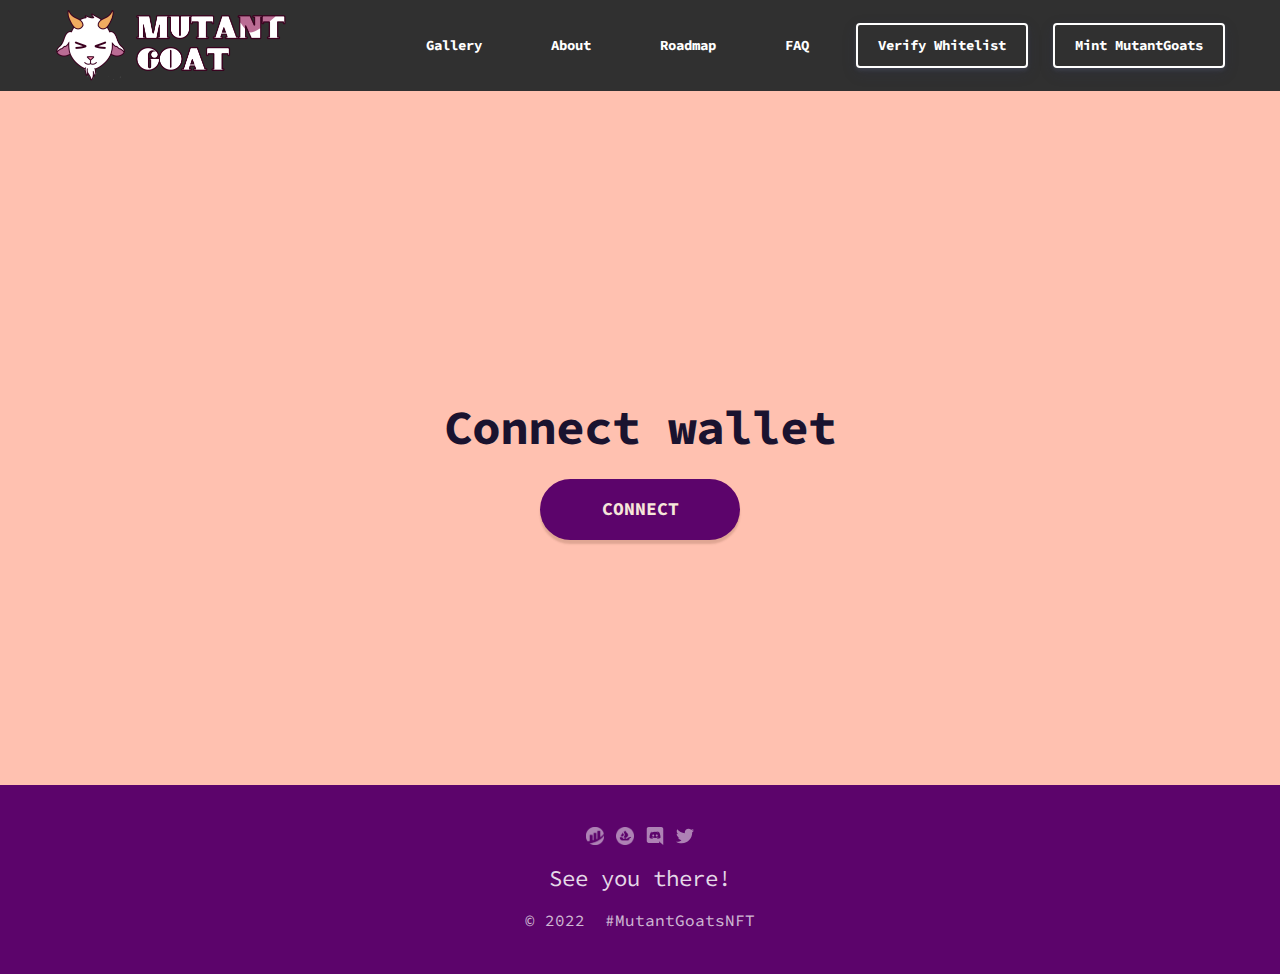
<file: mint.html>
<!DOCTYPE html>
<html class="style-purple-1  custom_fonts comps live_website" lang="">

<head>
    <meta charset="utf-8">
    <meta name="viewport" content="width=device-width, initial-scale=1">

    <link rel="stylesheet" href="static/css/main.css">
    <script src="static/js/main.js" defer></script>

    <link href="https://fonts.googleapis.com/css?family=Source+Code+Pro:400,700&display=swap" rel="stylesheet">


    <link rel="icon" type="image/png" href="https://ucarecdn.com/70969930-3c82-4a41-940b-6dae7b06343c/" sizes="16x16" />

    <meta property="og:type" content="website">

    <title>Mutant Goats NFT - MINT</title>
    <meta property="og:title" content="Mutant Goats NFT" />
    <meta name="twitter:title" content="Mutant Goats NFT" />


    <meta name="description" content="Mutant Goats NFT">
    <meta property="og:description" content="Mutant Goats NFT" />
    <meta name="twitter:description" content="Mutant Goats NFT" />

    <link href="/static/css/mint.css" rel="stylesheet">

    <link href="https://mutantgoats.com/" rel="canonical">
    <meta name="twitter:url" content="https://mutantgoats.com/">
    <meta property="og:url" content="https://mutantgoats.com/">


    <style>
        @font-face {
            font-family: mutantFont;
            src: url(static/css/fonts/Goat.ttf);
        }

        #header-29-306531 {
            height: 608px;
            background-image: url('static/img/slide1.png');
            background-size: cover;
        }

        #heading1 {
            font-family: mutantFont !important;
            color: #3D3D3D;
        }

        #subheading1 {
            font-family: mutantFont !important;
            color: #3D3D3D;
        }

        #slide2 {
            background-color: #04284c;
            height: 520px;
            background-image: url('static/img/slide2-desktop.jpg');
            background-size: contain;
            background-repeat: no-repeat;
        }

        @media screen and (min-width: 100px) and (max-width: 480px) {
            #header-29-306531 {
                background-image: url('static/img/Banner1-mobile.png');
                height: 508px;
            }

            #slide2 {
                background-image: url('static/img/Banner2-mobile.png');
            }
        }

        @media screen and (min-width: 480px) and (max-width: 768px) {
            #header-29-306531 {
                background-image: url('static/img/Banner1-mobile.png');
                height: 508px;
            }

            ##slide2 {
                background-image: url('static/img/Banner2-mobile.png');
            }
        }

        #demo {
            text-align: center;
            font-size: 20px;
            margin-top: 0px;
            display: flex;
            flex-wrap: nowrap;
            justify-content: space-between;
        }

        .countBOX {
            border: 1px solid black;
            border-radius: 10px;
            width: 20%;
            background-color: #303030;
            padding: 5px;
        }

        .countBOX span {
            font-size: 10px;
        }
    </style>

    <script>
        var countDownDate = new Date("Mar 30, 2022 09:00:00").getTime();
        // var countDownDate = new Date(Date.UTC(2022, 03, 30, 16, 00, 00)).getTime();

        // Update the count down every 1 second
        var x = setInterval(function () {

            // Get today's date and time
            var now = new Date().getTime();

            // Find the distance between now and the count down date
            var distance = countDownDate - now;

            // Time calculations for days, hours, minutes and seconds
            var days = Math.floor(distance / (1000 * 60 * 60 * 24));
            var hours = Math.floor((distance % (1000 * 60 * 60 * 24)) / (1000 * 60 * 60));
            var minutes = Math.floor((distance % (1000 * 60 * 60)) / (1000 * 60));
            var seconds = Math.floor((distance % (1000 * 60)) / 1000);

            // Output the result in an element with id="demo"
            document.getElementById("demo").innerHTML =
                "<div class=\"countBOX\">" + days + "<br><span>Days</span> " + "</div>" +
                "<div class=\"countBOX\">" + hours + "<br><span>Hours</span> " + "</div>" +
                "<div class=\"countBOX\">" + minutes + "<br><span>Minutes</span> " + "</div>" +
                "<div class=\"countBOX\">" + seconds + "<br><span>Seconds</span> " + "</div>";

            // If the count down is over, write some text 
            if (distance < 0) {
                clearInterval(x);
                document.getElementById("demo").innerHTML = "EXPIRED";
            }
        }, 1000);
    </script>

</head>

<body class="font-source-code-pro comps" id="45515-96979">

    <nav class="js-nav nav-02  nav-02--sticky  nav-02--sticky--black  ">
        <div class="container container--large">
            <div class="nav-02__box">
                <div class="nav-02__logo">
                    <a class="nav-02__link" href="/" target="_self">

                        <img loading="lazy" class="nav-02__logo_img" src="static/img/logo.png" height="71" alt="Logo" />

                    </a>
                </div>
                <div class="nav-02__links js-menu">
                    <div class="nav-02__list_wrapper   nav-02__list_wrapper--black ">
                        <ul class="nav-02__list nav-02__list--desktop">








                            <li class="nav-02__item">

                                <a class="button  button--white-outline button--empty " href="/#photos-01-214401"
                                    target="_self"><span class="button__text">Gallery</span>
                                </a>

                            </li>





                            <li class="nav-02__item">

                                <a class="button  button--white-outline button--empty " href="/#text-02-853101"
                                    target="_self"><span class="button__text">About</span>
                                </a>

                            </li>



                            <li class="nav-02__item">

                                <a class="button  button--white-outline button--empty " href="/#goatToken"
                                    target="_self"><span class="button__text">Roadmap</span>
                                </a>

                            </li>





                            <li class="nav-02__item">

                                <a class="button  button--white-outline button--empty " href="/#FAQS"
                                    target="_self"><span class="button__text">FAQ</span>
                                </a>

                            </li>




                            <li class="nav-02__item">


                                <div class="buttons-set">
                                    <ul class="buttons-set__list">
                                        <li class="buttons-set__item"><a data-stripe-product-id=""
                                                data-stripe-mode="payment" data-successful-payment-url=""
                                                data-cancel-payment-url="" class="button button--white-outline "
                                                href="/verify.html" target="_self"><span class="button__text">Verify
                                                    Whitelist</span></a></li>
                                    </ul>
                                </div>

                            </li>
                            <li class="nav-02__item">


                                <div class="buttons-set">
                                    <ul class="buttons-set__list">
                                        <li class="buttons-set__item"><a data-stripe-product-id=""
                                                data-stripe-mode="payment" data-successful-payment-url=""
                                                data-cancel-payment-url="" class="button button--white-outline "
                                                href="/mint.html" target="_self"><span class="button__text">Mint
                                                    MutantGoats</span></a></li>
                                    </ul>
                                </div>

                            </li>
                        </ul>
                        <ul class="nav-02__list nav-02__list--mobile">








                            <li class="nav-02__item">

                                <a class="button  button--white-outline button--empty " href="/#photos-01-214401"
                                    target="_self"><span class="button__text">Gallery</span>
                                </a>

                            </li>





                            <li class="nav-02__item">

                                <a class="button  button--white-outline button--empty " href="/#text-02-853101"
                                    target="_self"><span class="button__text">About</span>
                                </a>

                            </li>

                            <li class="nav-02__item">

                                <a class="button  button--white-outline button--empty " href="/#goatToken"
                                    target="_self"><span class="button__text">Roadmap</span>
                                </a>

                            </li>




                            <li class="nav-02__item">

                                <a class="button  button--white-outline button--empty " href="/#FAQS"
                                    target="_self"><span class="button__text">FAQ</span>
                                </a>

                            </li>





                            <li class="nav-02__item">


                                <div class="buttons-set">
                                    <ul class="buttons-set__list">
                                        <li class="buttons-set__item"><a data-stripe-product-id=""
                                                data-stripe-mode="payment" data-successful-payment-url=""
                                                data-cancel-payment-url="" class="button button--white-outline "
                                                href="/verify.html" target="_self"><span class="button__text">Verify Whitelist</span></a></li>
                                    </ul>
                                </div>

                            </li>
                            <li class="nav-02__item">


                                <div class="buttons-set">
                                    <ul class="buttons-set__list">
                                        <li class="buttons-set__item"><a data-stripe-product-id=""
                                                data-stripe-mode="payment" data-successful-payment-url=""
                                                data-cancel-payment-url="" class="button button--white-outline "
                                                href="/mint.html" target="_self"><span class="button__text">Mint
                                                    MutantGoats</span></a></li>
                                    </ul>
                                </div>

                            </li>
                        </ul>
                    </div>


                    <div class="nav-02__burger">
                        <button class="burger burger--black js-open-menu" type="button">
                            <div class="burger__box">
                                <div class="burger__inner"></div>
                            </div>
                        </button>
                    </div>


                </div>
            </div>
        </div>
    </nav>







    <div id="root" style="height:50%; background-color: #e0b5cb;"></div>


    <div class="bg-mature-color  text-white ">
        <footer class="footer-02" id="footer">
            <div class="container">
                <div class="footer-02__wrapper">
                    <div class="social-buttons  " style="width: auto;margin: auto;text-align:center">
                        <ul class="social-buttons__list" style="display:flex; justify-content:center">
                            <li class="social-buttons__item">
                                <a class="social-buttons__link social-buttons__link--discord" href="#"
                                    target="_self"><img loading="lazy" class="social-buttons__icon" alt="ethscan icon"
                                        src="static/img/ethscan.png" /></a>
                            </li>
                            <li class="social-buttons__item">
                                <a class="social-buttons__link social-buttons__link--discord" href="#"
                                    target="_self"><img loading="lazy" class="social-buttons__icon" alt="opensea png"
                                        src="static/img/opensea.png" /></a>
                            </li>
                            <li class="social-buttons__item">
                                <a class="social-buttons__link social-buttons__link--discord"
                                    href="https://discord.gg/EdB6h2HU" target="_blank"><img loading="lazy"
                                        class="social-buttons__icon" alt="discord icon"
                                        src="static/img/icons/social/white/discord.svg" /></a>
                            </li>
                            <li class="social-buttons__item">
                                <a class="social-buttons__link social-buttons__link--twitter"
                                    href="https://twitter.com/MutantGoatsNFT" target="_blank"><img loading="lazy"
                                        class="social-buttons__icon" alt="twitter icon"
                                        src="static/img/icons/social/white/twitter.svg" /></a>
                            </li>
                        </ul>
                    </div>
                </div>
                <div class="footer-02__text content_box" style="width: auto;margin: auto;text-align:center;">
                    <h2>See you there!</h2>
                    <div class="footer-02__text content_box" style="width: auto;margin: auto;text-align:center;">&copy;
                        2022&nbsp;
                        <p>#MutantGoatsNFT</p>

                    </div>
                </div>
        </footer>
    </div>

    <div class="pswp" tabindex="-1" role="dialog" aria-hidden="true">
        <div class="pswp__bg"></div>
        <div class="pswp__scroll-wrap">
            <div class="pswp__container">
                <div class="pswp__item"></div>
                <div class="pswp__item"></div>
                <div class="pswp__item"></div>
            </div>
            <div class="pswp__ui pswp__ui--hidden">
                <div class="pswp__top-bar">
                    <div class="pswp__counter"></div>
                    <button class="pswp__button pswp__button--close" title="Close (Esc)"></button>
                    <button class="pswp__button pswp__button--share" title="Share"></button>
                    <button class="pswp__button pswp__button--fs" title="Toggle fullscreen"></button>
                    <button class="pswp__button pswp__button--zoom" title="Zoom in/out"></button>
                    <div class="pswp__preloader">
                        <div class="pswp__preloader__icn">
                            <div class="pswp__preloader__cut">
                                <div class="pswp__preloader__donut"></div>
                            </div>
                        </div>
                    </div>
                </div>
                <div class="pswp__share-modal pswp__share-modal--hidden pswp__single-tap">
                    <div class="pswp__share-tooltip"></div>
                </div>
                <button class="pswp__button pswp__button--arrow--left" title="Previous (arrow left)"></button>
                <button class="pswp__button pswp__button--arrow--right" title="Next (arrow right)"></button>
                <div class="pswp__caption">
                    <div class="pswp__caption__center"></div>
                </div>
            </div>
        </div>
    </div>


    <style>
        .page-component__bg_image_box .page-component__bg_image_box .page-component__bg_overlay_box {
            position: relative;
        }

        body .page-component__bg_overlay_box {
            position: absolute;
        }

        .footer-02__text.content_box a {
            color: inherit !important;
        }

        .footer-04__info {
            font-size: 14px;
        }
    </style>
    <script>
        ! function (e) {
            function r(r) {
                for (var n, i, a = r[0], c = r[1], l = r[2], s = 0, p = []; s < a.length; s++) i = a[s], Object.prototype.hasOwnProperty.call(o, i) && o[i] && p.push(o[i][0]), o[i] = 0;
                for (n in c) Object.prototype.hasOwnProperty.call(c, n) && (e[n] = c[n]);
                for (f && f(r); p.length;) p.shift()();
                return u.push.apply(u, l || []), t()
            }

            function t() {
                for (var e, r = 0; r < u.length; r++) {
                    for (var t = u[r], n = !0, a = 1; a < t.length; a++) {
                        var c = t[a];
                        0 !== o[c] && (n = !1)
                    }
                    n && (u.splice(r--, 1), e = i(i.s = t[0]))
                }
                return e
            }
            var n = {},
                o = {
                    1: 0
                },
                u = [];

            function i(r) {
                if (n[r]) return n[r].exports;
                var t = n[r] = {
                    i: r,
                    l: !1,
                    exports: {}
                };
                return e[r].call(t.exports, t, t.exports, i), t.l = !0, t.exports
            }
            i.e = function (e) {
                var r = [],
                    t = o[e];
                if (0 !== t)
                    if (t) r.push(t[2]);
                    else {
                        var n = new Promise((function (r, n) {
                            t = o[e] = [r, n]
                        }));
                        r.push(t[2] = n);
                        var u, a = document.createElement("script");
                        a.charset = "utf-8", a.timeout = 120, i.nc && a.setAttribute("nonce", i.nc), a.src = function (e) {
                            return i.p + "static/js/" + ({}[e] || e) + "." + {
                                3: "2113dc55"
                            }[e] + ".chunk.js"
                        }(e);
                        var c = new Error;
                        u = function (r) {
                            a.onerror = a.onload = null, clearTimeout(l);
                            var t = o[e];
                            if (0 !== t) {
                                if (t) {
                                    var n = r && ("load" === r.type ? "missing" : r.type),
                                        u = r && r.target && r.target.src;
                                    c.message = "Loading chunk " + e + " failed.\n(" + n + ": " + u + ")", c.name = "ChunkLoadError", c.type = n, c.request = u, t[1](c)
                                }
                                o[e] = void 0
                            }
                        };
                        var l = setTimeout((function () {
                            u({
                                type: "timeout",
                                target: a
                            })
                        }), 12e4);
                        a.onerror = a.onload = u, document.head.appendChild(a)
                    }
                return Promise.all(r)
            }, i.m = e, i.c = n, i.d = function (e, r, t) {
                i.o(e, r) || Object.defineProperty(e, r, {
                    enumerable: !0,
                    get: t
                })
            }, i.r = function (e) {
                "undefined" != typeof Symbol && Symbol.toStringTag && Object.defineProperty(e, Symbol.toStringTag, {
                    value: "Module"
                }), Object.defineProperty(e, "__esModule", {
                    value: !0
                })
            }, i.t = function (e, r) {
                if (1 & r && (e = i(e)), 8 & r) return e;
                if (4 & r && "object" == typeof e && e && e.__esModule) return e;
                var t = Object.create(null);
                if (i.r(t), Object.defineProperty(t, "default", {
                    enumerable: !0,
                    value: e
                }), 2 & r && "string" != typeof e)
                    for (var n in e) i.d(t, n, function (r) {
                        return e[r]
                    }.bind(null, n));
                return t
            }, i.n = function (e) {
                var r = e && e.__esModule ? function () {
                    return e.default
                } : function () {
                    return e
                };
                return i.d(r, "a", r), r
            }, i.o = function (e, r) {
                return Object.prototype.hasOwnProperty.call(e, r)
            }, i.p = "/", i.oe = function (e) {
                throw console.error(e), e
            };
            var a = this.webpackJsonpclone = this.webpackJsonpclone || [],
                c = a.push.bind(a);
            a.push = r, a = a.slice();
            for (var l = 0; l < a.length; l++) r(a[l]);
            var f = c;
            t()
        }([])
    </script>

    <script src="/static/js/mint.js"></script>
</body>

</html>
</file>
